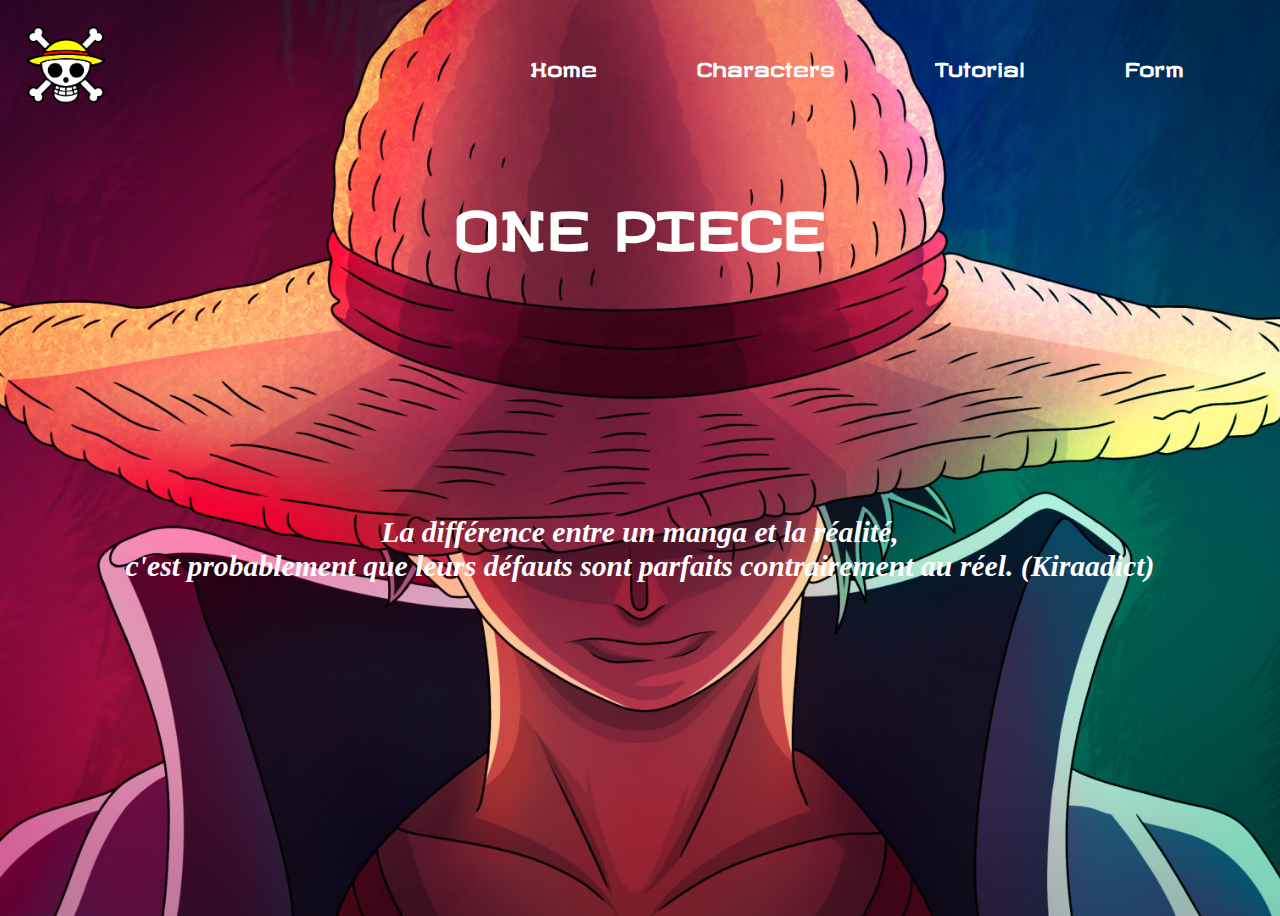
<file: index.html>
<!DOCTYPE html>
<html lang="en">
  <head>
    <meta charset="UTF-8" />
    <meta http-equiv="X-UA-Compatible" content="IE=edge" />
    <meta name="viewport" content="width=device-width, initial-scale=1.0" />
    <title>One piece</title>
    <link rel="apple-touch-icon" sizes="180x180" href="picures/favicon/" />
    <link
      rel="icon"
      type="image/png"
      sizes="32x32"
      href="pictures/favicon/favicon-32x32.png"
    />
    <link
      rel="icon"
      type="image/png"
      sizes="16x16"
      href="pictures/favicon/favicon-16x16.png"
    />
    <link rel="manifest" href="pictures/favicon/site.webmanifest" />
    <link
      rel="mask-icon"
      href="pictures/favicon/safari-pinned-tab.svg"
      color="#5bbad5"
    />
    <meta name="msapplication-TileColor" content="#da532c" />
    <meta name="theme-color" content="#ffffff" />
    <link rel="stylesheet" href="style.css" />
    <link
      href="https://fonts.googleapis.com/css?family=Revalia"
      rel="stylesheet"
      type="text/css"
    />
  </head>
  <body class="bg-home">
    <header>
      <img src="pictures/logo.png" alt="logo" width="100" />
      <nav class="navbar">
        <div class="burger" onclick="openCloseNav(this)">
          <div class="bar1"></div>
          <div class="bar2"></div>
          <div class="bar3"></div>
        </div>
        <ul id="menu-main-menu" class="menu-main">
          <li><a href="./index.html">Home</a></li>
          <li><a href="./characters.html">Characters</a></li>
          <li><a href="./tutorial.html">Tutorial</a></li>
          <li><a href="./contact.html">Form</a></li>
        </ul>
      </nav>
    </header>
    <section class="title">
      <br />
      <h1>ONE PIECE</h1>
    </section>
    <section class="citation">
      <br />
      <br />
      <br />
      <br />
      <br />
      <br />
      <br />
      <br />
      <h2>
        La différence entre un manga et la réalité, <br />
        c'est probablement que leurs défauts sont parfaits contrairement au
        réel. (Kiraadict)
      </h2>
    </section>
    <script src="script.js"></script>
  </body>
</html>
</file>
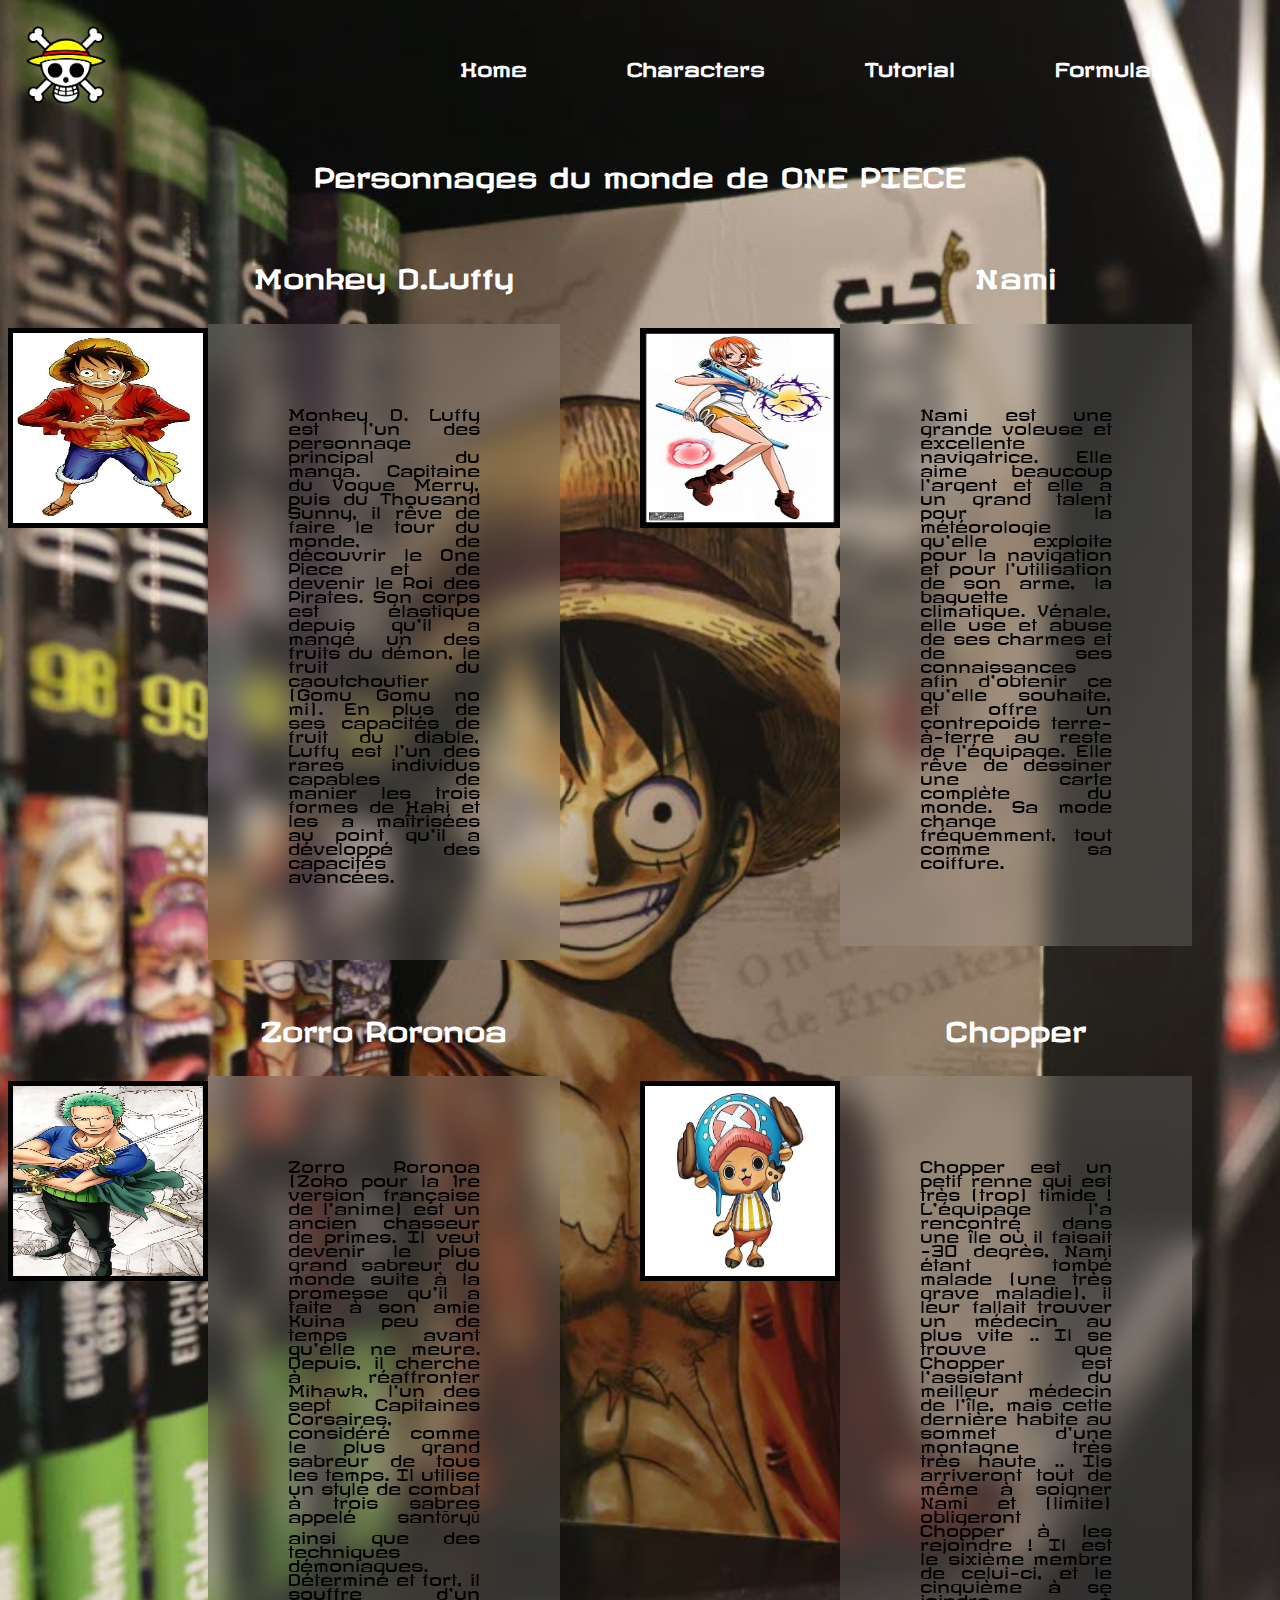
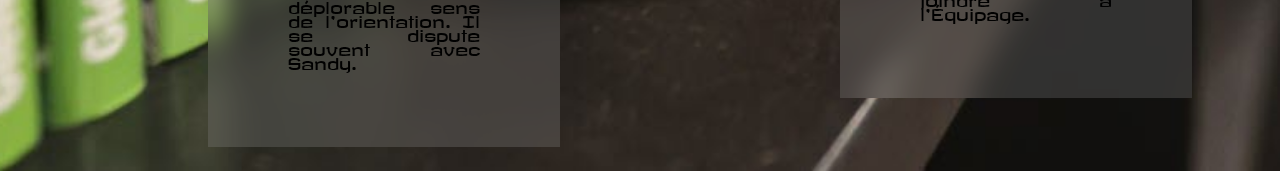
<file: characters.html>
<!DOCTYPE html>
<html lang="en">
  <head>
    <meta charset="UTF-8" />
    <meta http-equiv="X-UA-Compatible" content="IE=edge" />
    <meta name="viewport" content="width=device-width, initial-scale=1.0" />
    <title>One piece</title>
    <link rel="apple-touch-icon" sizes="180x180" href="picures/favicon/" />
    <link
      rel="icon"
      type="image/png"
      sizes="32x32"
      href="pictures/favicon/favicon-32x32.png"
    />
    <link
      rel="icon"
      type="image/png"
      sizes="16x16"
      href="pictures/favicon/favicon-16x16.png"
    />
    <link rel="manifest" href="pictures/favicon/site.webmanifest" />
    <link
      rel="mask-icon"
      href="pictures/favicon/safari-pinned-tab.svg"
      color="#5bbad5"
    />
    <meta name="msapplication-TileColor" content="#da532c" />
    <meta name="theme-color" content="#ffffff" />
    <link rel="stylesheet" href="style.css" />
    <link
      href="https://fonts.googleapis.com/css?family=Revalia"
      rel="stylesheet"
      type="text/css"
    />
    <link rel="stylesheet" href="style.css" />
    <link
      href="https://fonts.googleapis.com/css?family=Revalia"
      rel="stylesheet"
      type="text/css"
    />
  </head>
  <body class="bg-characters">
    <header>
      <img src="pictures/logo.png" alt="logo" width="100" />
      <nav class="navbar">
        <div class="burger" onclick="openCloseNav(this)">
          <div class="bar1"></div>
          <div class="bar2"></div>
          <div class="bar3"></div>
        </div>
        <ul id="menu-main-menu" class="menu-main">
          <li><a href="./index.html">Home</a></li>
          <li><a href="./characters.html">Characters</a></li>
          <li><a href="./tutorial.html">Tutorial</a></li>
          <li><a href="./contact.html">Formulaire</a></li>
        </ul>
      </nav>
    </header>

    <section id="pictures" class="personnages">
      <h2>Personnages du monde de ONE PIECE</h2>
      <div class="grid-container">
        <div class="flex-container">
          <div class="rotate">
            <a href="https://onepiece.fandom.com/wiki/Monkey_D._Luffy"
              ><img
                src="pictures/monkey_d.luffy.jpg"
                alt="monkey d.luffy"
                width="200"
                height="200"
            /></a>
          </div>
          <div>
            <h2>Monkey D.Luffy</h2>
            <div class="explication">
              <p>
                Monkey D. Luffy est l'un des personnage principal du manga.
                Capitaine du Vogue Merry, puis du Thousand Sunny, il rêve de
                faire le tour du monde, de découvrir le One Piece et de devenir
                le Roi des Pirates. Son corps est élastique depuis qu'il a mangé
                un des fruits du démon, le fruit du caoutchoutier (Gomu Gomu no
                mi). En plus de ses capacités de fruit du diable, Luffy est l'un
                des rares individus capables de manier les trois formes de Haki
                et les a maîtrisées au point qu'il a développé des capacités
                avancées.
              </p>
            </div>
          </div>
        </div>

        <div class="flex-container">
          <div class="rotate">
            <a href="https://onepiece.fandom.com/wiki/Nami"
              ><img src="pictures/nami.jpg" alt="nami" width="200" height="200"
            /></a>
          </div>
          <div>
            <h2>Nami</h2>
            <div class="explication">
              <p>
                Nami est une grande voleuse et excellente navigatrice. Elle aime
                beaucoup l'argent et elle a un grand talent pour la météorologie
                qu'elle exploite pour la navigation et pour l'utilisation de son
                arme, la baguette climatique. Vénale, elle use et abuse de ses
                charmes et de ses connaissances afin d'obtenir ce qu'elle
                souhaite, et offre un contrepoids terre-à-terre au reste de
                l'équipage. Elle rêve de dessiner une carte complète du monde.
                Sa mode change fréquemment, tout comme sa coiffure.
              </p>
            </div>
          </div>
        </div>

        <div class="flex-container">
          <div class="rotate">
            <a href="https://onepiece.fandom.com/fr/wiki/Roronoa_Zoro"
              ><img
                src="pictures/zorro_roronoa.jpg"
                alt="zorro roronoa"
                width="200"
                height="200"
            /></a>
          </div>
          <div>
            <h2>Zorro Roronoa</h2>
            <div class="explication">
              <p>
                Zorro Roronoa (Zoko pour la 1re version française de l'anime)
                est un ancien chasseur de primes. Il veut devenir le plus grand
                sabreur du monde suite à la promesse qu'il a faite à son amie
                Kuina peu de temps avant qu'elle ne meure. Depuis, il cherche à
                réaffronter Mihawk, l'un des sept Capitaines Corsaires,
                considéré comme le plus grand sabreur de tous les temps. Il
                utilise un style de combat à trois sabres appelé santōryū ainsi
                que des techniques démoniaques. Déterminé et fort, il souffre
                d'un déplorable sens de l'orientation. Il se dispute souvent
                avec Sandy.
              </p>
            </div>
          </div>
        </div>

        <div class="flex-container">
          <div class="rotate">
            <a href="https://onepiece.fandom.com/fr/wiki/Tony_Tony_Chopper"
              ><img
                src="pictures/chopper.jpg"
                alt="chopper"
                width="200"
                height="200"
            /></a>
          </div>
          <div>
            <h2>Chopper</h2>
            <div class="explication">
              <p>
                Chopper est un petit renne qui est très (trop) timide !
                L'équipage l'a rencontré dans une île où il faisait -30 degrès,
                Nami étant tombé malade (une très grave maladie), il leur
                fallait trouver un médecin au plus vite .. Il se trouve que
                Chopper est l'assistant du meilleur médecin de l'île, mais cette
                dernière habite au sommet d'une montagne très très haute .. Ils
                arriveront tout de même à soigner Nami et (limite) obligeront
                Chopper à les rejoindre ! Il est le sixième membre de celui-ci,
                et le cinquième à se joindre à l'Équipage.
              </p>
            </div>
          </div>
        </div>
      </div>
    </section>
    <script src="script.js"></script>
  </body>
</html>
</file>
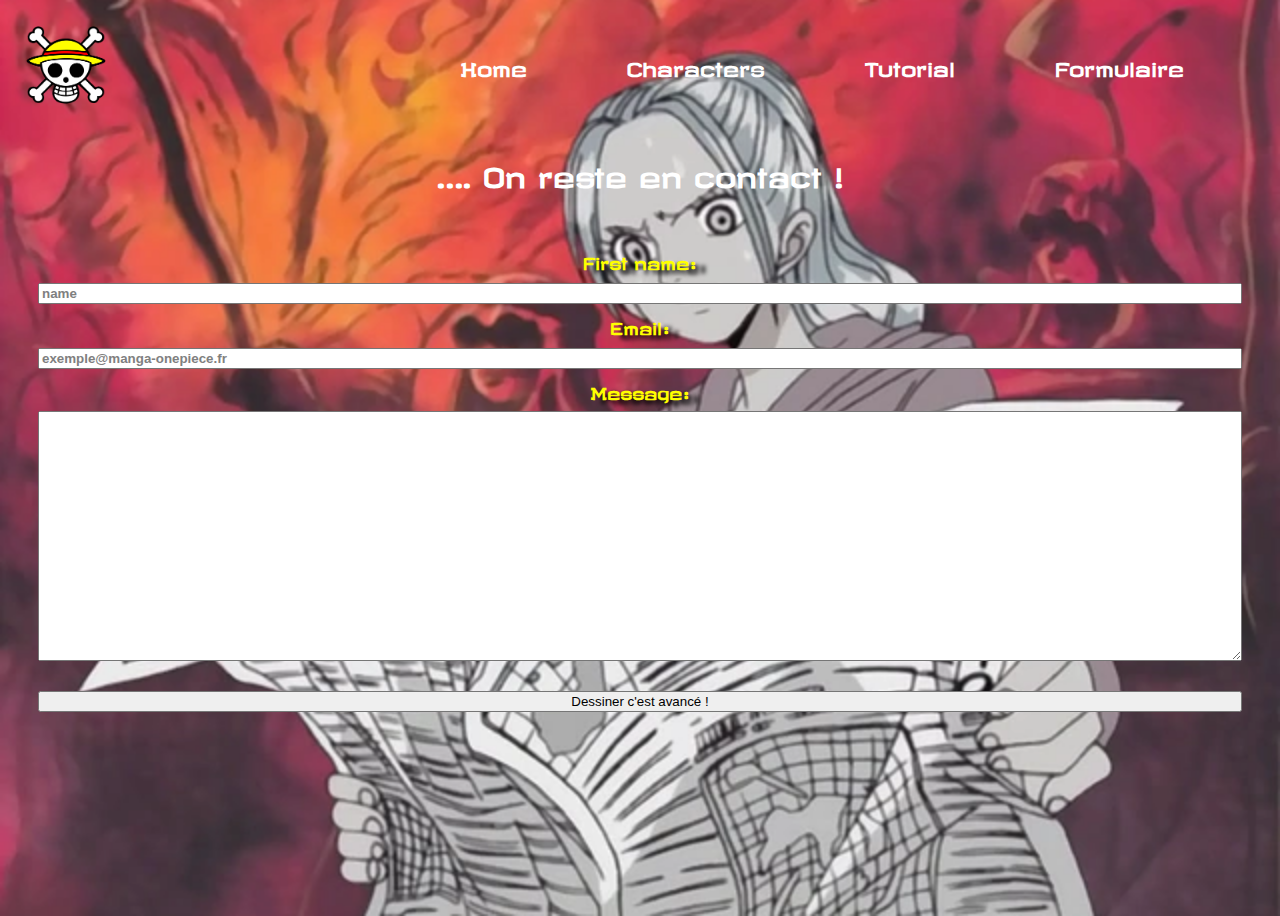
<file: contact.html>
<!DOCTYPE html>
<html lang="en">
  <head>
    <meta charset="UTF-8" />
    <meta http-equiv="X-UA-Compatible" content="IE=edge" />
    <meta name="viewport" content="width=device-width, initial-scale=1.0" />
    <title>One piece</title>
    <link rel="apple-touch-icon" sizes="180x180" href="picures/favicon/" />
    <link
      rel="icon"
      type="image/png"
      sizes="32x32"
      href="pictures/favicon/favicon-32x32.png"
    />
    <link
      rel="icon"
      type="image/png"
      sizes="16x16"
      href="pictures/favicon/favicon-16x16.png"
    />
    <link rel="manifest" href="pictures/favicon/site.webmanifest" />
    <link
      rel="mask-icon"
      href="pictures/favicon/safari-pinned-tab.svg"
      color="#5bbad5"
    />
    <meta name="msapplication-TileColor" content="#da532c" />
    <meta name="theme-color" content="#ffffff" />
    <link rel="stylesheet" href="style.css" />
    <link
      href="https://fonts.googleapis.com/css?family=Revalia"
      rel="stylesheet"
      type="text/css"
    />
    <link rel="stylesheet" href="style.css" />
    <link
      href="https://fonts.googleapis.com/css?family=Revalia"
      rel="stylesheet"
      type="text/css"
    />
  </head>
  <body class="bg-contact">
    <header>
      <img src="pictures/logo.png" alt="logo" width="100" />
      <nav class="navbar">
        <div class="burger" onclick="openCloseNav(this)">
          <div class="bar1"></div>
          <div class="bar2"></div>
          <div class="bar3"></div>
        </div>
        <ul id="menu-main-menu" class="menu-main">
          <li><a href="./index.html">Home</a></li>
          <li><a href="./characters.html">Characters</a></li>
          <li><a href="./tutorial.html">Tutorial</a></li>
          <li><a href="./contact.html">Formulaire</a></li>
        </ul>
      </nav>
    </header>
    <section id="contact">
      <h2>.... On reste en contact !</h2>
      <form id="contactForm">
        <label for="name">First name:</label>
        <br />
        <br />
        <input type="text" id="name" name="name" placeholder="name" />
        <br />
        <br />
        <label for="email">Email:</label>
        <br />
        <br />
        <input
          type="email"
          id="email"
          placeholder="exemple@manga-onepiece.fr"
        />
        <br />
        <br />
        <label for="message">Message:</label>
        <br />
        <br />
        <textarea id="message" name="message"></textarea>
        <br />
        <br />
        <br />
        <input type="submit" value="Dessiner c'est avancé !" />
      </form>
    </section>
    <script src="script.js"></script>
  </body>
</html>
</file>
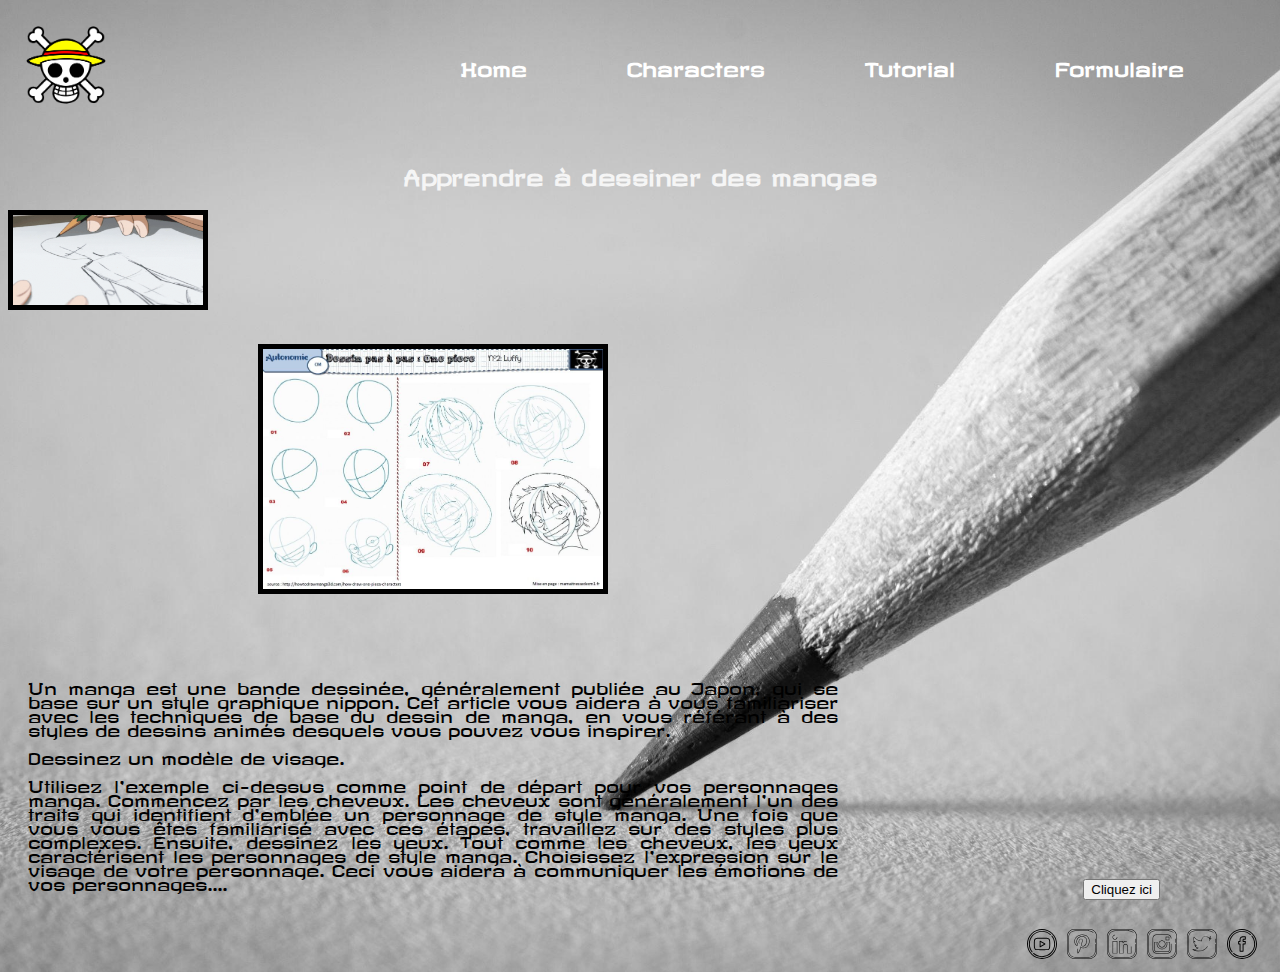
<file: tutorial.html>
<!DOCTYPE html>
<html lang="en">
  <head>
    <meta charset="UTF-8" />
    <meta http-equiv="X-UA-Compatible" content="IE=edge" />
    <meta name="viewport" content="width=device-width, initial-scale=1.0" />
    <title>One piece</title>
    <link rel="apple-touch-icon" sizes="180x180" href="picures/favicon/" />
    <link
      rel="icon"
      type="image/png"
      sizes="32x32"
      href="pictures/favicon/favicon-32x32.png"
    />
    <link
      rel="icon"
      type="image/png"
      sizes="16x16"
      href="pictures/favicon/favicon-16x16.png"
    />
    <link rel="manifest" href="pictures/favicon/site.webmanifest" />
    <link
      rel="mask-icon"
      href="pictures/favicon/safari-pinned-tab.svg"
      color="#5bbad5"
    />
    <meta name="msapplication-TileColor" content="#da532c" />
    <meta name="theme-color" content="#ffffff" />
    <link rel="stylesheet" href="style.css" />
    <link
      href="https://fonts.googleapis.com/css?family=Revalia"
      rel="stylesheet"
      type="text/css"
    />
    <link rel="stylesheet" href="style.css" />
    <link
      href="https://fonts.googleapis.com/css?family=Revalia"
      rel="stylesheet"
      type="text/css"
    />
  </head>
  <body class="bg-tutorial">
    <header>
      <img src="pictures/logo.png" alt="logo" width="100" />
      <nav class="navbar">
        <div class="burger" onclick="openCloseNav(this)">
          <div class="bar1"></div>
          <div class="bar2"></div>
          <div class="bar3"></div>
        </div>
        <ul id="menu-main-menu" class="menu-main">
          <li><a href="./index.html">Home</a></li>
          <li><a href="./characters.html">Characters</a></li>
          <li><a href="./tutorial.html">Tutorial</a></li>
          <li><a href="./contact.html">Formulaire</a></li>
        </ul>
      </nav>
    </header>
    <section class="tuto">
      <br />
      <h3>Apprendre à dessiner des mangas</h3>
    </section>
    <div class="flex-container">
      <div class="gif">
        <img src="pictures/tenor.gif" alt="gif" width="200" height="100" />
      </div>
    </div>
    <br />
    <div class="grid-container">
      <div class="flex-container">
        <div class="picturetuto">
          <img
            src="pictures/tuto_dessin.jpg"
            alt="tuto"
            width="350"
            height="250"
          />
          <br />
          <br />
          <p>
            Un manga est une bande dessinée, généralement publiée au Japon, qui
            se base sur un style graphique nippon. Cet article vous aidera à
            vous familiariser avec les techniques de base du dessin de manga, en
            vous référant à des styles de dessins animés desquels vous pouvez
            vous inspirer. <br /><br />
            Dessinez un modèle de visage. <br />
            <br />
            Utilisez l'exemple ci-dessus comme point de départ pour vos
            personnages manga. Commencez par les cheveux. Les cheveux sont
            généralement l'un des traits qui identifient d'emblée un personnage
            de style manga. Une fois que vous vous êtes familiarisé avec ces
            étapes, travaillez sur des styles plus complexes. Ensuite, dessinez
            les yeux. Tout comme les cheveux, les yeux caractérisent les
            personnages de style manga. Choisissez l'expression sur le visage de
            votre personnage. Ceci vous aidera à communiquer les émotions de vos
            personnages....
          </p>
        </div>

        <div class="video">
          <iframe
            width="560"
            height="315"
            src="https://www.youtube.com/embed/vMeY3dFXQcI"
            title="YouTube video player"
            frameborder="0"
            allow="accelerometer; autoplay; clipboard-write; encrypted-media; gyroscope; picture-in-picture"
            allowfullscreen
          ></iframe>
        </div>

        <div>
          <button
            onclick="window.location.href = 'https://fr.wikihow.com/dessiner-des-mangas';"
          >
            Cliquez ici
          </button>
        </div>
      </div>
    </div>
    <footer>
      <a href="https://fr-fr.facebook.com/OnePieceFannFR/"
        ><img src="pictures/facebook-dessin.svg" alt="lien facebook" width="30"
      /></a>
      <a href="https://twitter.com/search?lang=fr&since=2016-01-19&q=One+Piece+"
        ><img src="pictures/twitter-dessin.svg" alt="lien twitter" width="30"
      /></a>
      <a href="https://www.instagram.com/one_piece_ep_vf.en_entier/?hl=fr"
        ><img
          src="pictures/instagram-dessin.svg"
          alt="lien instagram"
          width="30"
      /></a>
      <a href="https://fr.linkedin.com/company/onepiece-gp"
        ><img src="pictures/linkedin-dessin.svg" alt="lien linkedin" width="30"
      /></a>
      <a href="https://www.pinterest.fr/kenzaleduc/one-piece/">
        <img
          src="pictures/pinterest-dessin.svg"
          alt="lien pinterest"
          width="30"
        />
      </a>
      <a href="https://www.youtube.com/c/ONEPIECEPASSIONTV/videos">
        <img src="pictures/youtube-dessin.svg" alt="lien youtube" width="30" />
      </a>
    </footer>
    <script src="script.js"></script>
  </body>
</html>
</file>
<file: style.css>
* {
    box-sizing: border-box;
}

ul {
    padding: 0;
    margin: 0;
}

header {
    display: flex;
    justify-content: space-between;
    align-items: center;
    padding: 0.5rem;
}

.burger {
    display: inline-block;
    cursor: pointer;
    padding: 5px;
    z-index: 201;
    position: relative;
}

.bar1,
.bar2,
.bar3 {
    width: 35px;
    height: 5px;
    background-color: white;
    margin: 6px 0;
    transition: 0.5s;
}

.change .bar1 {
    transform: translate(0, 11px) rotate(-45deg);
}

.change .bar2 {
    opacity: 0;
}

.change .bar3 {
    transform: translate(0, -11px) rotate(45deg);
}

.navbar a{
    color: black;
    text-decoration: none;
    list-style: none;
}

.menu-main {
    position: fixed;
    left: 0;
    top: 0;
    background-color: rgba(255,255,255, 0.20);
    backdrop-filter: blur(15px);
    height: 100vh;
    overflow: hidden;
    width: 0px;
    z-index: 200;
    display: flex;
    flex-direction: column;
    justify-content: center;
    list-style-type: none;
    transition: width 0.3s ease-in;
}

nav li{
    margin-bottom: 30px;
    font-size: 1.2em;
    font-weight: 600;
}

ul#menu-main-menu.menu-main{
    color: white;
    text-align: center;
}

body.bg-home{
    font-family:"Revalia", "Arial";
    background-image: url(pictures/fond11.jpg);
    background-size: cover;
    background-position: center;
    background-repeat: no-repeat;
}

body.bg-contact{
    font-family:"Revalia", "Arial";
    background-image: url(pictures/contact.png);
    background-size: cover;
    background-position: center;
    background-repeat: no-repeat;
}

body{
    background-color: grey;
    font-family:"Revalia", "Arial";
    min-height: 100vh;
}

.rotate img {
    -webkit-transition:all 0.5s ease;
    transition: transform 3.5s ease;
}

.rotate:hover img {
    -webkit-transform: rotate(-15deg);
    transform: rotate(-15deg);
}

.title, h2, h3{
    transition:  .4s;
    animation: slideDown 5s;
}

.title, h2, h3{
    transform:  scale(1.1);
}

@keyframes slideDown {
    0%{
        transform: translateY(200px);
        opacity: 0;
    }
    50%{
        transform: translateY(0);
        opacity: 1;
    }
    100%{
        transform: translateY(-200px);
        opacity: 0;
    }
}

.title.citation,h1,h2{
    padding: 20px;
    color: white;
}

h1{
    text-align: center;
}

.citation{
    color: white;
    font-family: initial;
    text-align: center;
    font-style: italic;
    font-size: large;
    justify-content: center;
    padding: 20px;
}

p{
    text-align: justify;
    padding: 10px;
}

.pictures,h2{
    text-align: center;
}

.grid-container {
    display: grid;
    grid-template-columns: 1fr;
    grid-template-rows: auto;
}

.flex-container {
    display: flex;
    flex-direction: column; 
}

.flex-container div img{
    display: block;
    margin-left: auto;
    margin-right: auto;
    border: 5px solid black;
}

h3{
    padding: 10px;
    color: whitesmoke;
    text-align: center;
}

.video{
    display: none;
}

button{
    position:absolute;
    bottom: 23%;
    right: 30px;
}

footer{
    position: absolute;
}

form{
    padding: 30px;
    text-align: center;
    justify-content: center;
}

label{
    color:yellow;
    font-weight: bold;
    text-shadow:10px 4px 4px black;
}

input, textarea{
    width: 100%;
}

textarea{
    height: 250px;
}

input::placeholder{
    color: grey;
    font-weight: bold;
}

@media screen and (min-width: 468px){

    .burger {
        display: none;
    }

    .navbar a{
        font-weight: bold;
        color: white;
    }

    .menu-main {
        position: initial;
        top: initial;
        left: initial;
        width: initial;
        height: initial; 
        backdrop-filter: none;
        -webkit-backdrop-filter: none;
        justify-content: space-between;
        background-color: initial;
        flex-direction: row;
    }

    .menu-main li {
        margin-bottom: 0;
    }

    .nav, ul, li{
        display: flex;
        margin: 0 30px;
    }

    a{
        color: yellow;
        text-decoration:none;
        position:relative;
        padding:6px 0;
        -webkit-transition: all 0.8s;
        -o-transition: all 0.8s;
        transition: all 0.8s;
      }

      a:after{
        content:'';
        width:0%;
        margin-left:50%;
        height:2px;
        bottom:0;
        left:0;
        -webkit-border-radius: 40%;
        -moz-border-radius: 40%;
        border-radius:40%;
        -webkit-transition: all 0.5s;
        -o-transition: all 0.5s;
        transition:all 0.5s;
        position:absolute;
        -webkit-transition: all 0.5s;
        -o-transition: all 0.5s;
        transition:all 0.5s;
      }
      
      a:hover:after {
        background-color: yellow;
        width:60%;
        margin-left:20%;
        -moz-box-shadow: 0px 0px 10px yellow;
        -webkit-box-shadow: 0px 0px 10px yellow;
        -o-box-shadow: 0px 0px 10px yellow;
        box-shadow:0px 0px 10px yellow;
      }

    li{
        padding: 20px;
    }

    body.bg-characters{
        font-family:"Revalia", "Arial";
        background-image: url(pictures/livre.jpg);
        background-size: cover;
        background-position: center;
        background-repeat: no-repeat;
    }

    .flex-container div img{
        display: initial;
    }

    .rotate{
        padding-bottom: 200px;
        padding-top: 105px;
    }

    .title{
        font-size: x-large;
    }

    p{
        text-align: justify;
        padding: 20px;   
    }

    .explication p{
        text-align: justify;
        padding: 80px;  
        -webkit-backdrop-filter: blur(15px); 
        backdrop-filter: blur(15px);
        background-color: rgba(182, 182, 182, 0.2);
    }

    .grid-container {
        display: grid;
        grid-template-columns: 1fr 1fr;
        grid-template-rows: auto;
    }
    
    .flex-container {
        display: flex;
        flex-direction: row; 
        margin: 0px 80px 0px 0px;
    }

    body.bg-tutorial{
        font-family:"Revalia", "Arial";
        background-image: url(pictures/pencil.jpg);
        background-size: cover;
        background-position: center;
        background-repeat: no-repeat;
    }

    .flex-container .picturetuto img{
        display: flex;
        margin: 20px 250px;
    }

    button{
        position:absolute;
        bottom: 0px;
        right: 120px;
    }

    footer{
        position: relative;
        display: flex;
        flex-direction: row-reverse;
        right: 10px;
    }

    footer a{
        padding: 5px;
    }

    .video{
        display: initial;
        height: 350px;
    }

    form{
        width: initial;
        padding-top: 30px;
        text-align: center;
        justify-content: center;
    }

}
</file>
